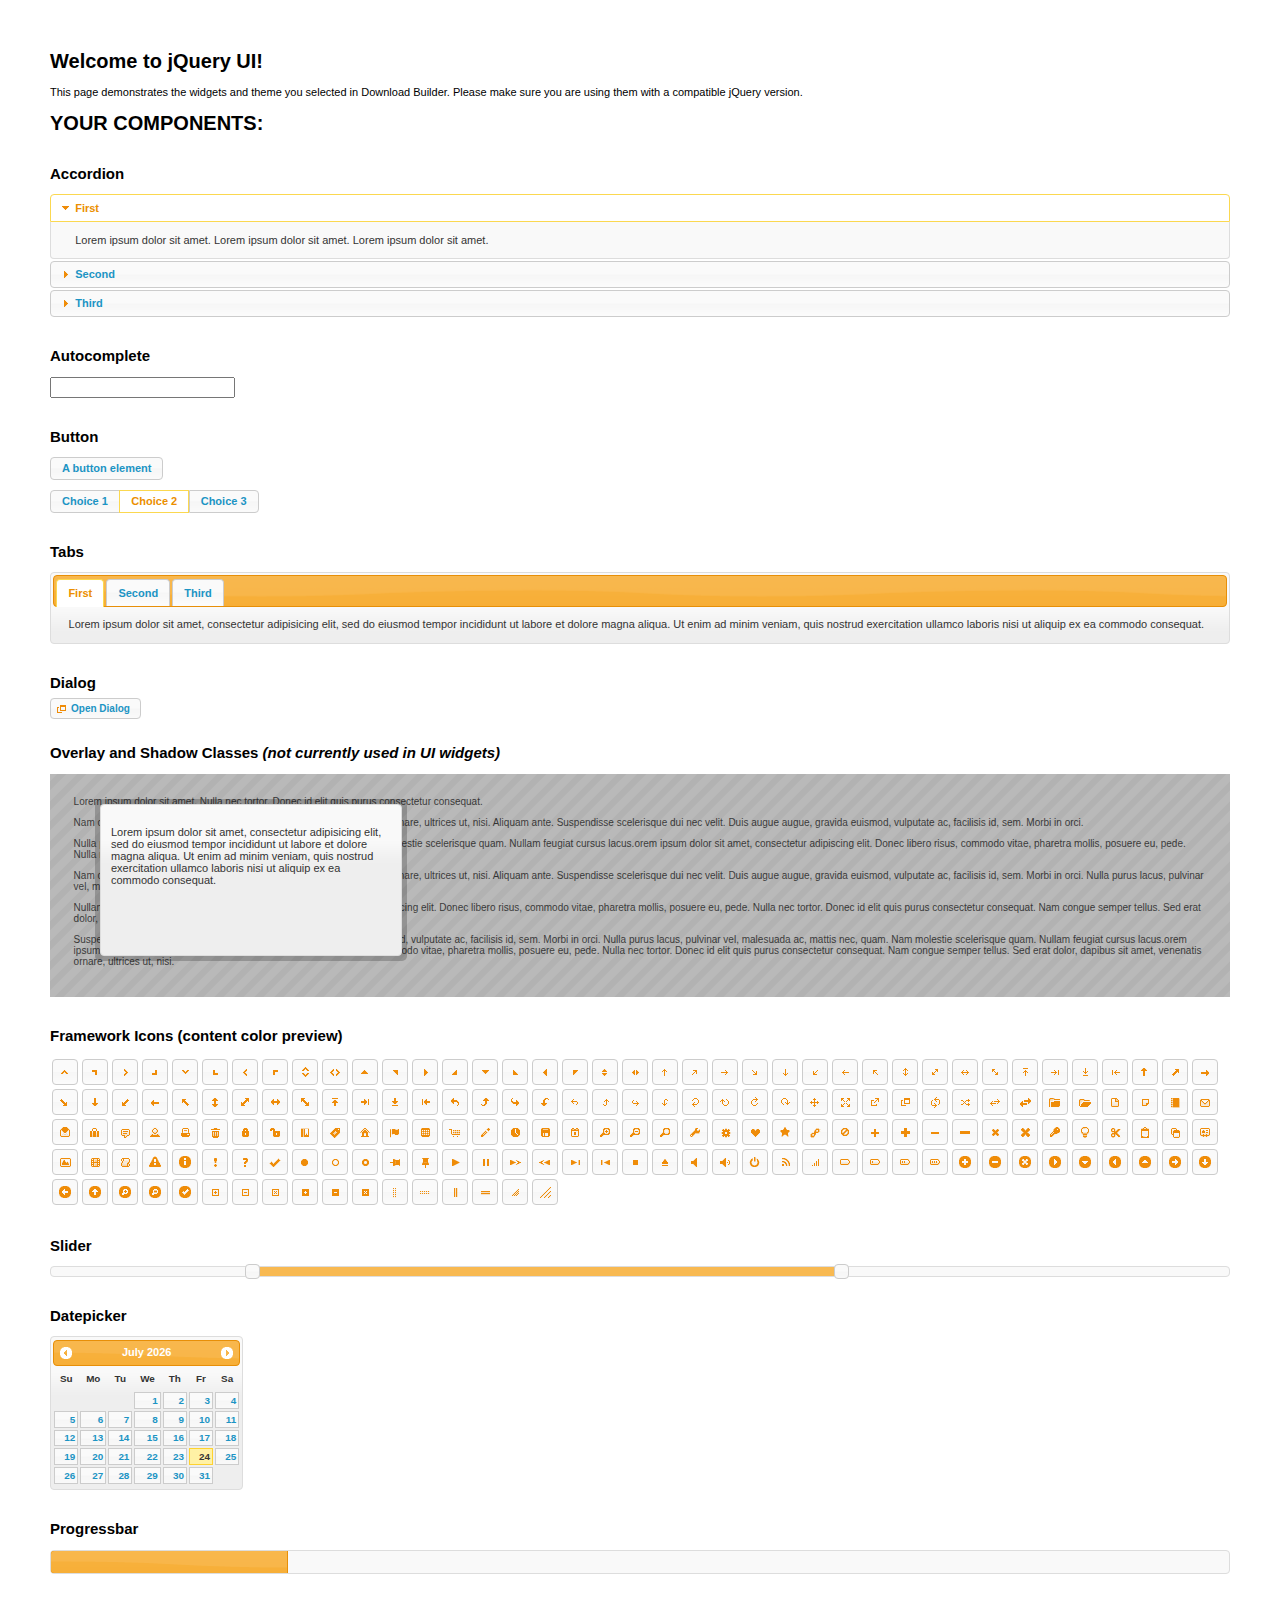
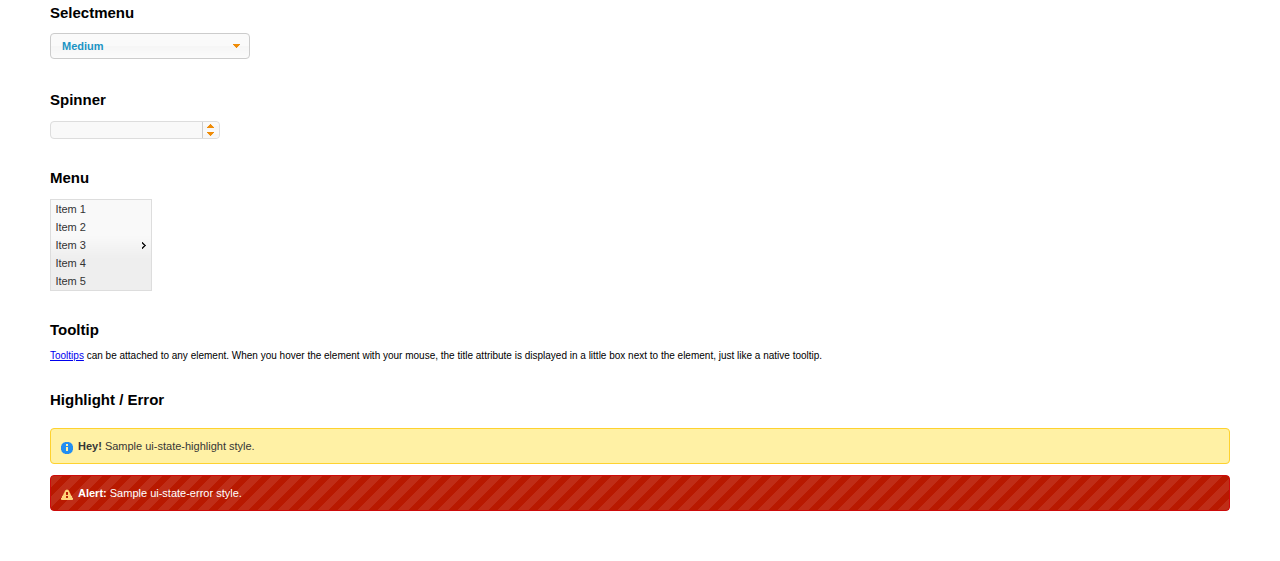
<file: _shared/full-projects/jquery-ui/index.html>
<!doctype html>
<html lang="us">
<head>
	<meta charset="utf-8">
	<title>jQuery UI Example Page</title>
	<link href="jquery-ui.css" rel="stylesheet">
	<style>
	body{
		font: 62.5% "Trebuchet MS", sans-serif;
		margin: 50px;
	}
	.demoHeaders {
		margin-top: 2em;
	}
	#dialog-link {
		padding: .4em 1em .4em 20px;
		text-decoration: none;
		position: relative;
	}
	#dialog-link span.ui-icon {
		margin: 0 5px 0 0;
		position: absolute;
		left: .2em;
		top: 50%;
		margin-top: -8px;
	}
	#icons {
		margin: 0;
		padding: 0;
	}
	#icons li {
		margin: 2px;
		position: relative;
		padding: 4px 0;
		cursor: pointer;
		float: left;
		list-style: none;
	}
	#icons span.ui-icon {
		float: left;
		margin: 0 4px;
	}
	.fakewindowcontain .ui-widget-overlay {
		position: absolute;
	}
	select {
		width: 200px;
	}
	</style>
</head>
<body>

<h1>Welcome to jQuery UI!</h1>

<div class="ui-widget">
	<p>This page demonstrates the widgets and theme you selected in Download Builder. Please make sure you are using them with a compatible jQuery version.</p>
</div>

<h1>YOUR COMPONENTS:</h1>


<!-- Accordion -->
<h2 class="demoHeaders">Accordion</h2>
<div id="accordion">
	<h3>First</h3>
	<div>Lorem ipsum dolor sit amet. Lorem ipsum dolor sit amet. Lorem ipsum dolor sit amet.</div>
	<h3>Second</h3>
	<div>Phasellus mattis tincidunt nibh.</div>
	<h3>Third</h3>
	<div>Nam dui erat, auctor a, dignissim quis.</div>
</div>



<!-- Autocomplete -->
<h2 class="demoHeaders">Autocomplete</h2>
<div>
	<input id="autocomplete" title="type &quot;a&quot;">
</div>



<!-- Button -->
<h2 class="demoHeaders">Button</h2>
<button id="button">A button element</button>
<form style="margin-top: 1em;">
	<div id="radioset">
		<input type="radio" id="radio1" name="radio"><label for="radio1">Choice 1</label>
		<input type="radio" id="radio2" name="radio" checked="checked"><label for="radio2">Choice 2</label>
		<input type="radio" id="radio3" name="radio"><label for="radio3">Choice 3</label>
	</div>
</form>



<!-- Tabs -->
<h2 class="demoHeaders">Tabs</h2>
<div id="tabs">
	<ul>
		<li><a href="#tabs-1">First</a></li>
		<li><a href="#tabs-2">Second</a></li>
		<li><a href="#tabs-3">Third</a></li>
	</ul>
	<div id="tabs-1">Lorem ipsum dolor sit amet, consectetur adipisicing elit, sed do eiusmod tempor incididunt ut labore et dolore magna aliqua. Ut enim ad minim veniam, quis nostrud exercitation ullamco laboris nisi ut aliquip ex ea commodo consequat.</div>
	<div id="tabs-2">Phasellus mattis tincidunt nibh. Cras orci urna, blandit id, pretium vel, aliquet ornare, felis. Maecenas scelerisque sem non nisl. Fusce sed lorem in enim dictum bibendum.</div>
	<div id="tabs-3">Nam dui erat, auctor a, dignissim quis, sollicitudin eu, felis. Pellentesque nisi urna, interdum eget, sagittis et, consequat vestibulum, lacus. Mauris porttitor ullamcorper augue.</div>
</div>



<!-- Dialog NOTE: Dialog is not generated by UI in this demo so it can be visually styled in themeroller-->
<h2 class="demoHeaders">Dialog</h2>
<p><a href="#" id="dialog-link" class="ui-state-default ui-corner-all"><span class="ui-icon ui-icon-newwin"></span>Open Dialog</a></p>

<h2 class="demoHeaders">Overlay and Shadow Classes <em>(not currently used in UI widgets)</em></h2>
<div style="position: relative; width: 96%; height: 200px; padding:1% 2%; overflow:hidden;" class="fakewindowcontain">
	<p>Lorem ipsum dolor sit amet,  Nulla nec tortor. Donec id elit quis purus consectetur consequat. </p><p>Nam congue semper tellus. Sed erat dolor, dapibus sit amet, venenatis ornare, ultrices ut, nisi. Aliquam ante. Suspendisse scelerisque dui nec velit. Duis augue augue, gravida euismod, vulputate ac, facilisis id, sem. Morbi in orci. </p><p>Nulla purus lacus, pulvinar vel, malesuada ac, mattis nec, quam. Nam molestie scelerisque quam. Nullam feugiat cursus lacus.orem ipsum dolor sit amet, consectetur adipiscing elit. Donec libero risus, commodo vitae, pharetra mollis, posuere eu, pede. Nulla nec tortor. Donec id elit quis purus consectetur consequat. </p><p>Nam congue semper tellus. Sed erat dolor, dapibus sit amet, venenatis ornare, ultrices ut, nisi. Aliquam ante. Suspendisse scelerisque dui nec velit. Duis augue augue, gravida euismod, vulputate ac, facilisis id, sem. Morbi in orci. Nulla purus lacus, pulvinar vel, malesuada ac, mattis nec, quam. Nam molestie scelerisque quam. </p><p>Nullam feugiat cursus lacus.orem ipsum dolor sit amet, consectetur adipiscing elit. Donec libero risus, commodo vitae, pharetra mollis, posuere eu, pede. Nulla nec tortor. Donec id elit quis purus consectetur consequat. Nam congue semper tellus. Sed erat dolor, dapibus sit amet, venenatis ornare, ultrices ut, nisi. Aliquam ante. </p><p>Suspendisse scelerisque dui nec velit. Duis augue augue, gravida euismod, vulputate ac, facilisis id, sem. Morbi in orci. Nulla purus lacus, pulvinar vel, malesuada ac, mattis nec, quam. Nam molestie scelerisque quam. Nullam feugiat cursus lacus.orem ipsum dolor sit amet, consectetur adipiscing elit. Donec libero risus, commodo vitae, pharetra mollis, posuere eu, pede. Nulla nec tortor. Donec id elit quis purus consectetur consequat. Nam congue semper tellus. Sed erat dolor, dapibus sit amet, venenatis ornare, ultrices ut, nisi. </p>

	<!-- ui-dialog -->
	<div class="ui-overlay"><div class="ui-widget-overlay"></div><div class="ui-widget-shadow ui-corner-all" style="width: 302px; height: 152px; position: absolute; left: 50px; top: 30px;"></div></div>
	<div style="position: absolute; width: 280px; height: 130px;left: 50px; top: 30px; padding: 10px;" class="ui-widget ui-widget-content ui-corner-all">
		<div class="ui-dialog-content ui-widget-content" style="background: none; border: 0;">
			<p>Lorem ipsum dolor sit amet, consectetur adipisicing elit, sed do eiusmod tempor incididunt ut labore et dolore magna aliqua. Ut enim ad minim veniam, quis nostrud exercitation ullamco laboris nisi ut aliquip ex ea commodo consequat.</p>
		</div>
	</div>

</div>

<!-- ui-dialog -->
<div id="dialog" title="Dialog Title">
	<p>Lorem ipsum dolor sit amet, consectetur adipisicing elit, sed do eiusmod tempor incididunt ut labore et dolore magna aliqua. Ut enim ad minim veniam, quis nostrud exercitation ullamco laboris nisi ut aliquip ex ea commodo consequat.</p>
</div>



<h2 class="demoHeaders">Framework Icons (content color preview)</h2>
<ul id="icons" class="ui-widget ui-helper-clearfix">
	<li class="ui-state-default ui-corner-all" title=".ui-icon-carat-1-n"><span class="ui-icon ui-icon-carat-1-n"></span></li>
	<li class="ui-state-default ui-corner-all" title=".ui-icon-carat-1-ne"><span class="ui-icon ui-icon-carat-1-ne"></span></li>
	<li class="ui-state-default ui-corner-all" title=".ui-icon-carat-1-e"><span class="ui-icon ui-icon-carat-1-e"></span></li>
	<li class="ui-state-default ui-corner-all" title=".ui-icon-carat-1-se"><span class="ui-icon ui-icon-carat-1-se"></span></li>
	<li class="ui-state-default ui-corner-all" title=".ui-icon-carat-1-s"><span class="ui-icon ui-icon-carat-1-s"></span></li>
	<li class="ui-state-default ui-corner-all" title=".ui-icon-carat-1-sw"><span class="ui-icon ui-icon-carat-1-sw"></span></li>
	<li class="ui-state-default ui-corner-all" title=".ui-icon-carat-1-w"><span class="ui-icon ui-icon-carat-1-w"></span></li>
	<li class="ui-state-default ui-corner-all" title=".ui-icon-carat-1-nw"><span class="ui-icon ui-icon-carat-1-nw"></span></li>
	<li class="ui-state-default ui-corner-all" title=".ui-icon-carat-2-n-s"><span class="ui-icon ui-icon-carat-2-n-s"></span></li>
	<li class="ui-state-default ui-corner-all" title=".ui-icon-carat-2-e-w"><span class="ui-icon ui-icon-carat-2-e-w"></span></li>
	<li class="ui-state-default ui-corner-all" title=".ui-icon-triangle-1-n"><span class="ui-icon ui-icon-triangle-1-n"></span></li>
	<li class="ui-state-default ui-corner-all" title=".ui-icon-triangle-1-ne"><span class="ui-icon ui-icon-triangle-1-ne"></span></li>
	<li class="ui-state-default ui-corner-all" title=".ui-icon-triangle-1-e"><span class="ui-icon ui-icon-triangle-1-e"></span></li>
	<li class="ui-state-default ui-corner-all" title=".ui-icon-triangle-1-se"><span class="ui-icon ui-icon-triangle-1-se"></span></li>
	<li class="ui-state-default ui-corner-all" title=".ui-icon-triangle-1-s"><span class="ui-icon ui-icon-triangle-1-s"></span></li>
	<li class="ui-state-default ui-corner-all" title=".ui-icon-triangle-1-sw"><span class="ui-icon ui-icon-triangle-1-sw"></span></li>
	<li class="ui-state-default ui-corner-all" title=".ui-icon-triangle-1-w"><span class="ui-icon ui-icon-triangle-1-w"></span></li>
	<li class="ui-state-default ui-corner-all" title=".ui-icon-triangle-1-nw"><span class="ui-icon ui-icon-triangle-1-nw"></span></li>
	<li class="ui-state-default ui-corner-all" title=".ui-icon-triangle-2-n-s"><span class="ui-icon ui-icon-triangle-2-n-s"></span></li>
	<li class="ui-state-default ui-corner-all" title=".ui-icon-triangle-2-e-w"><span class="ui-icon ui-icon-triangle-2-e-w"></span></li>
	<li class="ui-state-default ui-corner-all" title=".ui-icon-arrow-1-n"><span class="ui-icon ui-icon-arrow-1-n"></span></li>
	<li class="ui-state-default ui-corner-all" title=".ui-icon-arrow-1-ne"><span class="ui-icon ui-icon-arrow-1-ne"></span></li>
	<li class="ui-state-default ui-corner-all" title=".ui-icon-arrow-1-e"><span class="ui-icon ui-icon-arrow-1-e"></span></li>
	<li class="ui-state-default ui-corner-all" title=".ui-icon-arrow-1-se"><span class="ui-icon ui-icon-arrow-1-se"></span></li>
	<li class="ui-state-default ui-corner-all" title=".ui-icon-arrow-1-s"><span class="ui-icon ui-icon-arrow-1-s"></span></li>
	<li class="ui-state-default ui-corner-all" title=".ui-icon-arrow-1-sw"><span class="ui-icon ui-icon-arrow-1-sw"></span></li>
	<li class="ui-state-default ui-corner-all" title=".ui-icon-arrow-1-w"><span class="ui-icon ui-icon-arrow-1-w"></span></li>
	<li class="ui-state-default ui-corner-all" title=".ui-icon-arrow-1-nw"><span class="ui-icon ui-icon-arrow-1-nw"></span></li>
	<li class="ui-state-default ui-corner-all" title=".ui-icon-arrow-2-n-s"><span class="ui-icon ui-icon-arrow-2-n-s"></span></li>
	<li class="ui-state-default ui-corner-all" title=".ui-icon-arrow-2-ne-sw"><span class="ui-icon ui-icon-arrow-2-ne-sw"></span></li>
	<li class="ui-state-default ui-corner-all" title=".ui-icon-arrow-2-e-w"><span class="ui-icon ui-icon-arrow-2-e-w"></span></li>
	<li class="ui-state-default ui-corner-all" title=".ui-icon-arrow-2-se-nw"><span class="ui-icon ui-icon-arrow-2-se-nw"></span></li>
	<li class="ui-state-default ui-corner-all" title=".ui-icon-arrowstop-1-n"><span class="ui-icon ui-icon-arrowstop-1-n"></span></li>
	<li class="ui-state-default ui-corner-all" title=".ui-icon-arrowstop-1-e"><span class="ui-icon ui-icon-arrowstop-1-e"></span></li>
	<li class="ui-state-default ui-corner-all" title=".ui-icon-arrowstop-1-s"><span class="ui-icon ui-icon-arrowstop-1-s"></span></li>
	<li class="ui-state-default ui-corner-all" title=".ui-icon-arrowstop-1-w"><span class="ui-icon ui-icon-arrowstop-1-w"></span></li>
	<li class="ui-state-default ui-corner-all" title=".ui-icon-arrowthick-1-n"><span class="ui-icon ui-icon-arrowthick-1-n"></span></li>
	<li class="ui-state-default ui-corner-all" title=".ui-icon-arrowthick-1-ne"><span class="ui-icon ui-icon-arrowthick-1-ne"></span></li>
	<li class="ui-state-default ui-corner-all" title=".ui-icon-arrowthick-1-e"><span class="ui-icon ui-icon-arrowthick-1-e"></span></li>
	<li class="ui-state-default ui-corner-all" title=".ui-icon-arrowthick-1-se"><span class="ui-icon ui-icon-arrowthick-1-se"></span></li>
	<li class="ui-state-default ui-corner-all" title=".ui-icon-arrowthick-1-s"><span class="ui-icon ui-icon-arrowthick-1-s"></span></li>
	<li class="ui-state-default ui-corner-all" title=".ui-icon-arrowthick-1-sw"><span class="ui-icon ui-icon-arrowthick-1-sw"></span></li>
	<li class="ui-state-default ui-corner-all" title=".ui-icon-arrowthick-1-w"><span class="ui-icon ui-icon-arrowthick-1-w"></span></li>
	<li class="ui-state-default ui-corner-all" title=".ui-icon-arrowthick-1-nw"><span class="ui-icon ui-icon-arrowthick-1-nw"></span></li>
	<li class="ui-state-default ui-corner-all" title=".ui-icon-arrowthick-2-n-s"><span class="ui-icon ui-icon-arrowthick-2-n-s"></span></li>
	<li class="ui-state-default ui-corner-all" title=".ui-icon-arrowthick-2-ne-sw"><span class="ui-icon ui-icon-arrowthick-2-ne-sw"></span></li>
	<li class="ui-state-default ui-corner-all" title=".ui-icon-arrowthick-2-e-w"><span class="ui-icon ui-icon-arrowthick-2-e-w"></span></li>
	<li class="ui-state-default ui-corner-all" title=".ui-icon-arrowthick-2-se-nw"><span class="ui-icon ui-icon-arrowthick-2-se-nw"></span></li>
	<li class="ui-state-default ui-corner-all" title=".ui-icon-arrowthickstop-1-n"><span class="ui-icon ui-icon-arrowthickstop-1-n"></span></li>
	<li class="ui-state-default ui-corner-all" title=".ui-icon-arrowthickstop-1-e"><span class="ui-icon ui-icon-arrowthickstop-1-e"></span></li>
	<li class="ui-state-default ui-corner-all" title=".ui-icon-arrowthickstop-1-s"><span class="ui-icon ui-icon-arrowthickstop-1-s"></span></li>
	<li class="ui-state-default ui-corner-all" title=".ui-icon-arrowthickstop-1-w"><span class="ui-icon ui-icon-arrowthickstop-1-w"></span></li>
	<li class="ui-state-default ui-corner-all" title=".ui-icon-arrowreturnthick-1-w"><span class="ui-icon ui-icon-arrowreturnthick-1-w"></span></li>
	<li class="ui-state-default ui-corner-all" title=".ui-icon-arrowreturnthick-1-n"><span class="ui-icon ui-icon-arrowreturnthick-1-n"></span></li>
	<li class="ui-state-default ui-corner-all" title=".ui-icon-arrowreturnthick-1-e"><span class="ui-icon ui-icon-arrowreturnthick-1-e"></span></li>
	<li class="ui-state-default ui-corner-all" title=".ui-icon-arrowreturnthick-1-s"><span class="ui-icon ui-icon-arrowreturnthick-1-s"></span></li>
	<li class="ui-state-default ui-corner-all" title=".ui-icon-arrowreturn-1-w"><span class="ui-icon ui-icon-arrowreturn-1-w"></span></li>
	<li class="ui-state-default ui-corner-all" title=".ui-icon-arrowreturn-1-n"><span class="ui-icon ui-icon-arrowreturn-1-n"></span></li>
	<li class="ui-state-default ui-corner-all" title=".ui-icon-arrowreturn-1-e"><span class="ui-icon ui-icon-arrowreturn-1-e"></span></li>
	<li class="ui-state-default ui-corner-all" title=".ui-icon-arrowreturn-1-s"><span class="ui-icon ui-icon-arrowreturn-1-s"></span></li>
	<li class="ui-state-default ui-corner-all" title=".ui-icon-arrowrefresh-1-w"><span class="ui-icon ui-icon-arrowrefresh-1-w"></span></li>
	<li class="ui-state-default ui-corner-all" title=".ui-icon-arrowrefresh-1-n"><span class="ui-icon ui-icon-arrowrefresh-1-n"></span></li>
	<li class="ui-state-default ui-corner-all" title=".ui-icon-arrowrefresh-1-e"><span class="ui-icon ui-icon-arrowrefresh-1-e"></span></li>
	<li class="ui-state-default ui-corner-all" title=".ui-icon-arrowrefresh-1-s"><span class="ui-icon ui-icon-arrowrefresh-1-s"></span></li>
	<li class="ui-state-default ui-corner-all" title=".ui-icon-arrow-4"><span class="ui-icon ui-icon-arrow-4"></span></li>
	<li class="ui-state-default ui-corner-all" title=".ui-icon-arrow-4-diag"><span class="ui-icon ui-icon-arrow-4-diag"></span></li>
	<li class="ui-state-default ui-corner-all" title=".ui-icon-extlink"><span class="ui-icon ui-icon-extlink"></span></li>
	<li class="ui-state-default ui-corner-all" title=".ui-icon-newwin"><span class="ui-icon ui-icon-newwin"></span></li>
	<li class="ui-state-default ui-corner-all" title=".ui-icon-refresh"><span class="ui-icon ui-icon-refresh"></span></li>
	<li class="ui-state-default ui-corner-all" title=".ui-icon-shuffle"><span class="ui-icon ui-icon-shuffle"></span></li>
	<li class="ui-state-default ui-corner-all" title=".ui-icon-transfer-e-w"><span class="ui-icon ui-icon-transfer-e-w"></span></li>
	<li class="ui-state-default ui-corner-all" title=".ui-icon-transferthick-e-w"><span class="ui-icon ui-icon-transferthick-e-w"></span></li>
	<li class="ui-state-default ui-corner-all" title=".ui-icon-folder-collapsed"><span class="ui-icon ui-icon-folder-collapsed"></span></li>
	<li class="ui-state-default ui-corner-all" title=".ui-icon-folder-open"><span class="ui-icon ui-icon-folder-open"></span></li>
	<li class="ui-state-default ui-corner-all" title=".ui-icon-document"><span class="ui-icon ui-icon-document"></span></li>
	<li class="ui-state-default ui-corner-all" title=".ui-icon-document-b"><span class="ui-icon ui-icon-document-b"></span></li>
	<li class="ui-state-default ui-corner-all" title=".ui-icon-note"><span class="ui-icon ui-icon-note"></span></li>
	<li class="ui-state-default ui-corner-all" title=".ui-icon-mail-closed"><span class="ui-icon ui-icon-mail-closed"></span></li>
	<li class="ui-state-default ui-corner-all" title=".ui-icon-mail-open"><span class="ui-icon ui-icon-mail-open"></span></li>
	<li class="ui-state-default ui-corner-all" title=".ui-icon-suitcase"><span class="ui-icon ui-icon-suitcase"></span></li>
	<li class="ui-state-default ui-corner-all" title=".ui-icon-comment"><span class="ui-icon ui-icon-comment"></span></li>
	<li class="ui-state-default ui-corner-all" title=".ui-icon-person"><span class="ui-icon ui-icon-person"></span></li>
	<li class="ui-state-default ui-corner-all" title=".ui-icon-print"><span class="ui-icon ui-icon-print"></span></li>
	<li class="ui-state-default ui-corner-all" title=".ui-icon-trash"><span class="ui-icon ui-icon-trash"></span></li>
	<li class="ui-state-default ui-corner-all" title=".ui-icon-locked"><span class="ui-icon ui-icon-locked"></span></li>
	<li class="ui-state-default ui-corner-all" title=".ui-icon-unlocked"><span class="ui-icon ui-icon-unlocked"></span></li>
	<li class="ui-state-default ui-corner-all" title=".ui-icon-bookmark"><span class="ui-icon ui-icon-bookmark"></span></li>
	<li class="ui-state-default ui-corner-all" title=".ui-icon-tag"><span class="ui-icon ui-icon-tag"></span></li>
	<li class="ui-state-default ui-corner-all" title=".ui-icon-home"><span class="ui-icon ui-icon-home"></span></li>
	<li class="ui-state-default ui-corner-all" title=".ui-icon-flag"><span class="ui-icon ui-icon-flag"></span></li>
	<li class="ui-state-default ui-corner-all" title=".ui-icon-calculator"><span class="ui-icon ui-icon-calculator"></span></li>
	<li class="ui-state-default ui-corner-all" title=".ui-icon-cart"><span class="ui-icon ui-icon-cart"></span></li>
	<li class="ui-state-default ui-corner-all" title=".ui-icon-pencil"><span class="ui-icon ui-icon-pencil"></span></li>
	<li class="ui-state-default ui-corner-all" title=".ui-icon-clock"><span class="ui-icon ui-icon-clock"></span></li>
	<li class="ui-state-default ui-corner-all" title=".ui-icon-disk"><span class="ui-icon ui-icon-disk"></span></li>
	<li class="ui-state-default ui-corner-all" title=".ui-icon-calendar"><span class="ui-icon ui-icon-calendar"></span></li>
	<li class="ui-state-default ui-corner-all" title=".ui-icon-zoomin"><span class="ui-icon ui-icon-zoomin"></span></li>
	<li class="ui-state-default ui-corner-all" title=".ui-icon-zoomout"><span class="ui-icon ui-icon-zoomout"></span></li>
	<li class="ui-state-default ui-corner-all" title=".ui-icon-search"><span class="ui-icon ui-icon-search"></span></li>
	<li class="ui-state-default ui-corner-all" title=".ui-icon-wrench"><span class="ui-icon ui-icon-wrench"></span></li>
	<li class="ui-state-default ui-corner-all" title=".ui-icon-gear"><span class="ui-icon ui-icon-gear"></span></li>
	<li class="ui-state-default ui-corner-all" title=".ui-icon-heart"><span class="ui-icon ui-icon-heart"></span></li>
	<li class="ui-state-default ui-corner-all" title=".ui-icon-star"><span class="ui-icon ui-icon-star"></span></li>
	<li class="ui-state-default ui-corner-all" title=".ui-icon-link"><span class="ui-icon ui-icon-link"></span></li>
	<li class="ui-state-default ui-corner-all" title=".ui-icon-cancel"><span class="ui-icon ui-icon-cancel"></span></li>
	<li class="ui-state-default ui-corner-all" title=".ui-icon-plus"><span class="ui-icon ui-icon-plus"></span></li>
	<li class="ui-state-default ui-corner-all" title=".ui-icon-plusthick"><span class="ui-icon ui-icon-plusthick"></span></li>
	<li class="ui-state-default ui-corner-all" title=".ui-icon-minus"><span class="ui-icon ui-icon-minus"></span></li>
	<li class="ui-state-default ui-corner-all" title=".ui-icon-minusthick"><span class="ui-icon ui-icon-minusthick"></span></li>
	<li class="ui-state-default ui-corner-all" title=".ui-icon-close"><span class="ui-icon ui-icon-close"></span></li>
	<li class="ui-state-default ui-corner-all" title=".ui-icon-closethick"><span class="ui-icon ui-icon-closethick"></span></li>
	<li class="ui-state-default ui-corner-all" title=".ui-icon-key"><span class="ui-icon ui-icon-key"></span></li>
	<li class="ui-state-default ui-corner-all" title=".ui-icon-lightbulb"><span class="ui-icon ui-icon-lightbulb"></span></li>
	<li class="ui-state-default ui-corner-all" title=".ui-icon-scissors"><span class="ui-icon ui-icon-scissors"></span></li>
	<li class="ui-state-default ui-corner-all" title=".ui-icon-clipboard"><span class="ui-icon ui-icon-clipboard"></span></li>
	<li class="ui-state-default ui-corner-all" title=".ui-icon-copy"><span class="ui-icon ui-icon-copy"></span></li>
	<li class="ui-state-default ui-corner-all" title=".ui-icon-contact"><span class="ui-icon ui-icon-contact"></span></li>
	<li class="ui-state-default ui-corner-all" title=".ui-icon-image"><span class="ui-icon ui-icon-image"></span></li>
	<li class="ui-state-default ui-corner-all" title=".ui-icon-video"><span class="ui-icon ui-icon-video"></span></li>
	<li class="ui-state-default ui-corner-all" title=".ui-icon-script"><span class="ui-icon ui-icon-script"></span></li>
	<li class="ui-state-default ui-corner-all" title=".ui-icon-alert"><span class="ui-icon ui-icon-alert"></span></li>
	<li class="ui-state-default ui-corner-all" title=".ui-icon-info"><span class="ui-icon ui-icon-info"></span></li>
	<li class="ui-state-default ui-corner-all" title=".ui-icon-notice"><span class="ui-icon ui-icon-notice"></span></li>
	<li class="ui-state-default ui-corner-all" title=".ui-icon-help"><span class="ui-icon ui-icon-help"></span></li>
	<li class="ui-state-default ui-corner-all" title=".ui-icon-check"><span class="ui-icon ui-icon-check"></span></li>
	<li class="ui-state-default ui-corner-all" title=".ui-icon-bullet"><span class="ui-icon ui-icon-bullet"></span></li>
	<li class="ui-state-default ui-corner-all" title=".ui-icon-radio-off"><span class="ui-icon ui-icon-radio-off"></span></li>
	<li class="ui-state-default ui-corner-all" title=".ui-icon-radio-on"><span class="ui-icon ui-icon-radio-on"></span></li>
	<li class="ui-state-default ui-corner-all" title=".ui-icon-pin-w"><span class="ui-icon ui-icon-pin-w"></span></li>
	<li class="ui-state-default ui-corner-all" title=".ui-icon-pin-s"><span class="ui-icon ui-icon-pin-s"></span></li>
	<li class="ui-state-default ui-corner-all" title=".ui-icon-play"><span class="ui-icon ui-icon-play"></span></li>
	<li class="ui-state-default ui-corner-all" title=".ui-icon-pause"><span class="ui-icon ui-icon-pause"></span></li>
	<li class="ui-state-default ui-corner-all" title=".ui-icon-seek-next"><span class="ui-icon ui-icon-seek-next"></span></li>
	<li class="ui-state-default ui-corner-all" title=".ui-icon-seek-prev"><span class="ui-icon ui-icon-seek-prev"></span></li>
	<li class="ui-state-default ui-corner-all" title=".ui-icon-seek-end"><span class="ui-icon ui-icon-seek-end"></span></li>
	<li class="ui-state-default ui-corner-all" title=".ui-icon-seek-first"><span class="ui-icon ui-icon-seek-first"></span></li>
	<li class="ui-state-default ui-corner-all" title=".ui-icon-stop"><span class="ui-icon ui-icon-stop"></span></li>
	<li class="ui-state-default ui-corner-all" title=".ui-icon-eject"><span class="ui-icon ui-icon-eject"></span></li>
	<li class="ui-state-default ui-corner-all" title=".ui-icon-volume-off"><span class="ui-icon ui-icon-volume-off"></span></li>
	<li class="ui-state-default ui-corner-all" title=".ui-icon-volume-on"><span class="ui-icon ui-icon-volume-on"></span></li>
	<li class="ui-state-default ui-corner-all" title=".ui-icon-power"><span class="ui-icon ui-icon-power"></span></li>
	<li class="ui-state-default ui-corner-all" title=".ui-icon-signal-diag"><span class="ui-icon ui-icon-signal-diag"></span></li>
	<li class="ui-state-default ui-corner-all" title=".ui-icon-signal"><span class="ui-icon ui-icon-signal"></span></li>
	<li class="ui-state-default ui-corner-all" title=".ui-icon-battery-0"><span class="ui-icon ui-icon-battery-0"></span></li>
	<li class="ui-state-default ui-corner-all" title=".ui-icon-battery-1"><span class="ui-icon ui-icon-battery-1"></span></li>
	<li class="ui-state-default ui-corner-all" title=".ui-icon-battery-2"><span class="ui-icon ui-icon-battery-2"></span></li>
	<li class="ui-state-default ui-corner-all" title=".ui-icon-battery-3"><span class="ui-icon ui-icon-battery-3"></span></li>
	<li class="ui-state-default ui-corner-all" title=".ui-icon-circle-plus"><span class="ui-icon ui-icon-circle-plus"></span></li>
	<li class="ui-state-default ui-corner-all" title=".ui-icon-circle-minus"><span class="ui-icon ui-icon-circle-minus"></span></li>
	<li class="ui-state-default ui-corner-all" title=".ui-icon-circle-close"><span class="ui-icon ui-icon-circle-close"></span></li>
	<li class="ui-state-default ui-corner-all" title=".ui-icon-circle-triangle-e"><span class="ui-icon ui-icon-circle-triangle-e"></span></li>
	<li class="ui-state-default ui-corner-all" title=".ui-icon-circle-triangle-s"><span class="ui-icon ui-icon-circle-triangle-s"></span></li>
	<li class="ui-state-default ui-corner-all" title=".ui-icon-circle-triangle-w"><span class="ui-icon ui-icon-circle-triangle-w"></span></li>
	<li class="ui-state-default ui-corner-all" title=".ui-icon-circle-triangle-n"><span class="ui-icon ui-icon-circle-triangle-n"></span></li>
	<li class="ui-state-default ui-corner-all" title=".ui-icon-circle-arrow-e"><span class="ui-icon ui-icon-circle-arrow-e"></span></li>
	<li class="ui-state-default ui-corner-all" title=".ui-icon-circle-arrow-s"><span class="ui-icon ui-icon-circle-arrow-s"></span></li>
	<li class="ui-state-default ui-corner-all" title=".ui-icon-circle-arrow-w"><span class="ui-icon ui-icon-circle-arrow-w"></span></li>
	<li class="ui-state-default ui-corner-all" title=".ui-icon-circle-arrow-n"><span class="ui-icon ui-icon-circle-arrow-n"></span></li>
	<li class="ui-state-default ui-corner-all" title=".ui-icon-circle-zoomin"><span class="ui-icon ui-icon-circle-zoomin"></span></li>
	<li class="ui-state-default ui-corner-all" title=".ui-icon-circle-zoomout"><span class="ui-icon ui-icon-circle-zoomout"></span></li>
	<li class="ui-state-default ui-corner-all" title=".ui-icon-circle-check"><span class="ui-icon ui-icon-circle-check"></span></li>
	<li class="ui-state-default ui-corner-all" title=".ui-icon-circlesmall-plus"><span class="ui-icon ui-icon-circlesmall-plus"></span></li>
	<li class="ui-state-default ui-corner-all" title=".ui-icon-circlesmall-minus"><span class="ui-icon ui-icon-circlesmall-minus"></span></li>
	<li class="ui-state-default ui-corner-all" title=".ui-icon-circlesmall-close"><span class="ui-icon ui-icon-circlesmall-close"></span></li>
	<li class="ui-state-default ui-corner-all" title=".ui-icon-squaresmall-plus"><span class="ui-icon ui-icon-squaresmall-plus"></span></li>
	<li class="ui-state-default ui-corner-all" title=".ui-icon-squaresmall-minus"><span class="ui-icon ui-icon-squaresmall-minus"></span></li>
	<li class="ui-state-default ui-corner-all" title=".ui-icon-squaresmall-close"><span class="ui-icon ui-icon-squaresmall-close"></span></li>
	<li class="ui-state-default ui-corner-all" title=".ui-icon-grip-dotted-vertical"><span class="ui-icon ui-icon-grip-dotted-vertical"></span></li>
	<li class="ui-state-default ui-corner-all" title=".ui-icon-grip-dotted-horizontal"><span class="ui-icon ui-icon-grip-dotted-horizontal"></span></li>
	<li class="ui-state-default ui-corner-all" title=".ui-icon-grip-solid-vertical"><span class="ui-icon ui-icon-grip-solid-vertical"></span></li>
	<li class="ui-state-default ui-corner-all" title=".ui-icon-grip-solid-horizontal"><span class="ui-icon ui-icon-grip-solid-horizontal"></span></li>
	<li class="ui-state-default ui-corner-all" title=".ui-icon-gripsmall-diagonal-se"><span class="ui-icon ui-icon-gripsmall-diagonal-se"></span></li>
	<li class="ui-state-default ui-corner-all" title=".ui-icon-grip-diagonal-se"><span class="ui-icon ui-icon-grip-diagonal-se"></span></li>
</ul>


<!-- Slider -->
<h2 class="demoHeaders">Slider</h2>
<div id="slider"></div>



<!-- Datepicker -->
<h2 class="demoHeaders">Datepicker</h2>
<div id="datepicker"></div>



<!-- Progressbar -->
<h2 class="demoHeaders">Progressbar</h2>
<div id="progressbar"></div>



<!-- Progressbar -->
<h2 class="demoHeaders">Selectmenu</h2>
<select id="selectmenu">
	<option>Slower</option>
	<option>Slow</option>
	<option selected="selected">Medium</option>
	<option>Fast</option>
	<option>Faster</option>
</select>



<!-- Spinner -->
<h2 class="demoHeaders">Spinner</h2>
<input id="spinner">



<!-- Menu -->
<h2 class="demoHeaders">Menu</h2>
<ul style="width:100px;" id="menu">
	<li>Item 1</li>
	<li>Item 2</li>
	<li>Item 3
		<ul>
			<li>Item 3-1</li>
			<li>Item 3-2</li>
			<li>Item 3-3</li>
			<li>Item 3-4</li>
			<li>Item 3-5</li>
		</ul>
	</li>
	<li>Item 4</li>
	<li>Item 5</li>
</ul>



<!-- Tooltip -->
<h2 class="demoHeaders">Tooltip</h2>
<p id="tooltip">
	<a href="#" title="That&apos;s what this widget is">Tooltips</a> can be attached to any element. When you hover
the element with your mouse, the title attribute is displayed in a little box next to the element, just like a native tooltip.
</p>


<!-- Highlight / Error -->
<h2 class="demoHeaders">Highlight / Error</h2>
<div class="ui-widget">
	<div class="ui-state-highlight ui-corner-all" style="margin-top: 20px; padding: 0 .7em;">
		<p><span class="ui-icon ui-icon-info" style="float: left; margin-right: .3em;"></span>
		<strong>Hey!</strong> Sample ui-state-highlight style.</p>
	</div>
</div>
<br>
<div class="ui-widget">
	<div class="ui-state-error ui-corner-all" style="padding: 0 .7em;">
		<p><span class="ui-icon ui-icon-alert" style="float: left; margin-right: .3em;"></span>
		<strong>Alert:</strong> Sample ui-state-error style.</p>
	</div>
</div>

<script src="external/jquery/jquery.js"></script>
<script src="jquery-ui.js"></script>
<script>

$( "#accordion" ).accordion();



var availableTags = [
	"ActionScript",
	"AppleScript",
	"Asp",
	"BASIC",
	"C",
	"C++",
	"Clojure",
	"COBOL",
	"ColdFusion",
	"Erlang",
	"Fortran",
	"Groovy",
	"Haskell",
	"Java",
	"JavaScript",
	"Lisp",
	"Perl",
	"PHP",
	"Python",
	"Ruby",
	"Scala",
	"Scheme"
];
$( "#autocomplete" ).autocomplete({
	source: availableTags
});



$( "#button" ).button();
$( "#radioset" ).buttonset();



$( "#tabs" ).tabs();



$( "#dialog" ).dialog({
	autoOpen: false,
	width: 400,
	buttons: [
		{
			text: "Ok",
			click: function() {
				$( this ).dialog( "close" );
			}
		},
		{
			text: "Cancel",
			click: function() {
				$( this ).dialog( "close" );
			}
		}
	]
});

// Link to open the dialog
$( "#dialog-link" ).click(function( event ) {
	$( "#dialog" ).dialog( "open" );
	event.preventDefault();
});



$( "#datepicker" ).datepicker({
	inline: true
});



$( "#slider" ).slider({
	range: true,
	values: [ 17, 67 ]
});



$( "#progressbar" ).progressbar({
	value: 20
});



$( "#spinner" ).spinner();



$( "#menu" ).menu();



$( "#tooltip" ).tooltip();



$( "#selectmenu" ).selectmenu();


// Hover states on the static widgets
$( "#dialog-link, #icons li" ).hover(
	function() {
		$( this ).addClass( "ui-state-hover" );
	},
	function() {
		$( this ).removeClass( "ui-state-hover" );
	}
);
</script>
</body>
</html>
</file>
